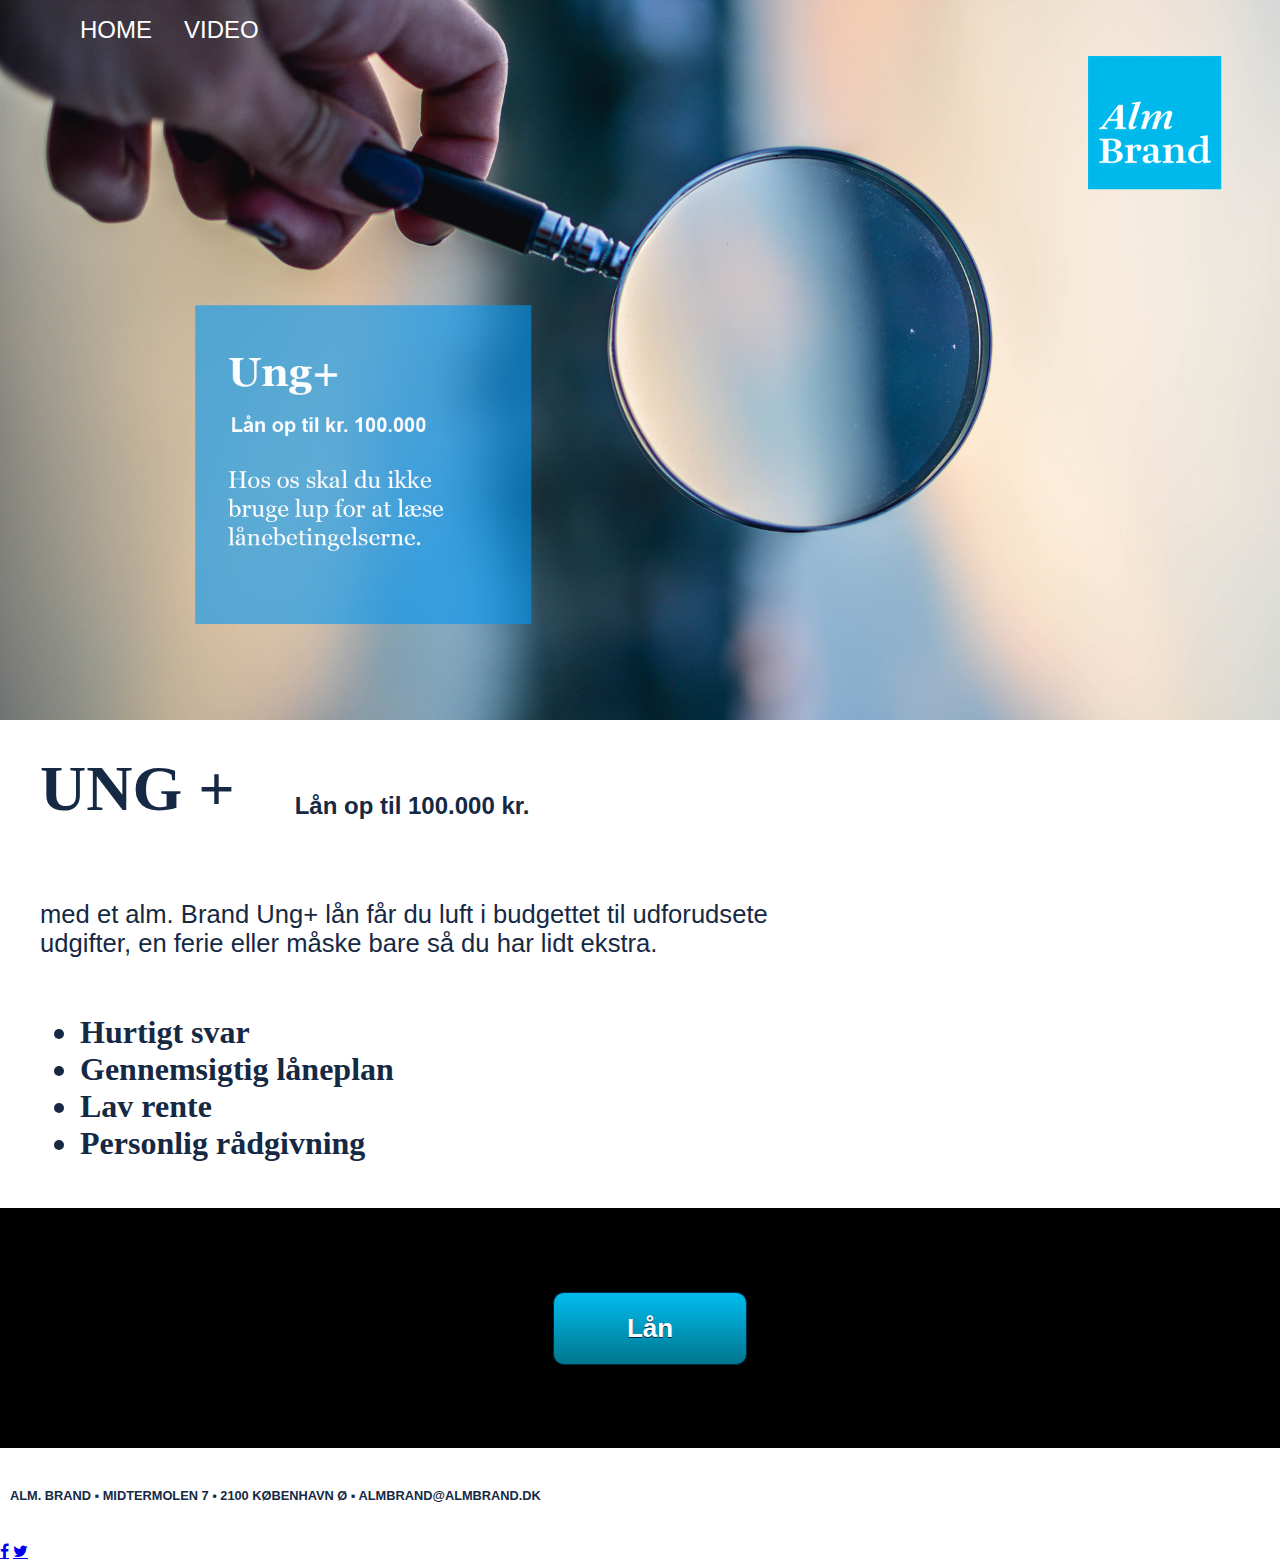
<file: index.html>
<!doctype html>
<html lang=da>

<head>
    <meta name="robots" content="noindex">
    <meta charset="utf-8">
    <meta name="viewport" content="width=device-width, initial-scale=1.0">
    <title>Alm. Brand kampagne site</title>
    <link rel="stylesheet" href="almstyle.css" type="text/css">
    <link href="https://fonts.googleapis.com/css?family=Work+Sans" rel="stylesheet">
    <link href="https://fonts.googleapis.com/css?family=Indie+Flower" rel="stylesheet">
    <link rel="stylesheet" href="https://cdnjs.cloudflare.com/ajax/libs/font-awesome/4.7.0/css/font-awesome.min.css">

</head>

<body>
    <header>

        <picture>
            <source media="(min-width: 1920px)" srcset="splash_h.png">
            <source media="(min-width: 1024px)" srcset="splash_h.png">
            <source media="(min-width: 768px)" srcset="splash.png">
            <source media="(min-width: 627px)" srcset="splash.png">
            <source media="(min-width: 375px)" srcset="splash.png">
            <img src="splash.png" alt="splash">
        </picture>

        <nav>
            <a href="index.html">HOME</a>&emsp;&emsp;<a href="almvideo.html">VIDEO</a>
        </nav>

    </header>
    <section id="et">

        <div class="sectionwrapper">

            <div class="column">

                <h1>UNG +</h1>

            </div>

            <div class="column right">

                <p>Lån op til 100.000 kr.</p>

            </div>

        </div>
    </section>

    <section id="to">

        <div class="sectionwrapper">
            <div class="column content">
                <p>med et alm. Brand Ung+ lån får du luft i budgettet til udforudsete udgifter, en ferie eller måske bare så du har lidt ekstra.
                </p>
            </div>
            <div class="column">
                <ul>
                    <li>Hurtigt svar</li>
                    <li>Gennemsigtig låneplan</li>
                    <li>Lav rente</li>
                    <li>Personlig rådgivning</li>
                </ul>
            </div>
        </div>
    </section>
    <section id="tre">
        <div id="knap" class="sectionwrapper">
            <div class="column">
                <a href="form.html" class="myButton" target="_blank">Lån</a>
            </div>
        </div>
    </section>

    <footer>

        <p>ALM. BRAND ▪ MIDTERMOLEN 7 ▪ 2100 KØBENHAVN Ø ▪ ALMBRAND@ALMBRAND.DK</p>

<a href="#" class="fa fa-facebook"></a>
<a href="#" class="fa fa-twitter"></a>
    </footer>
</body>
</file>
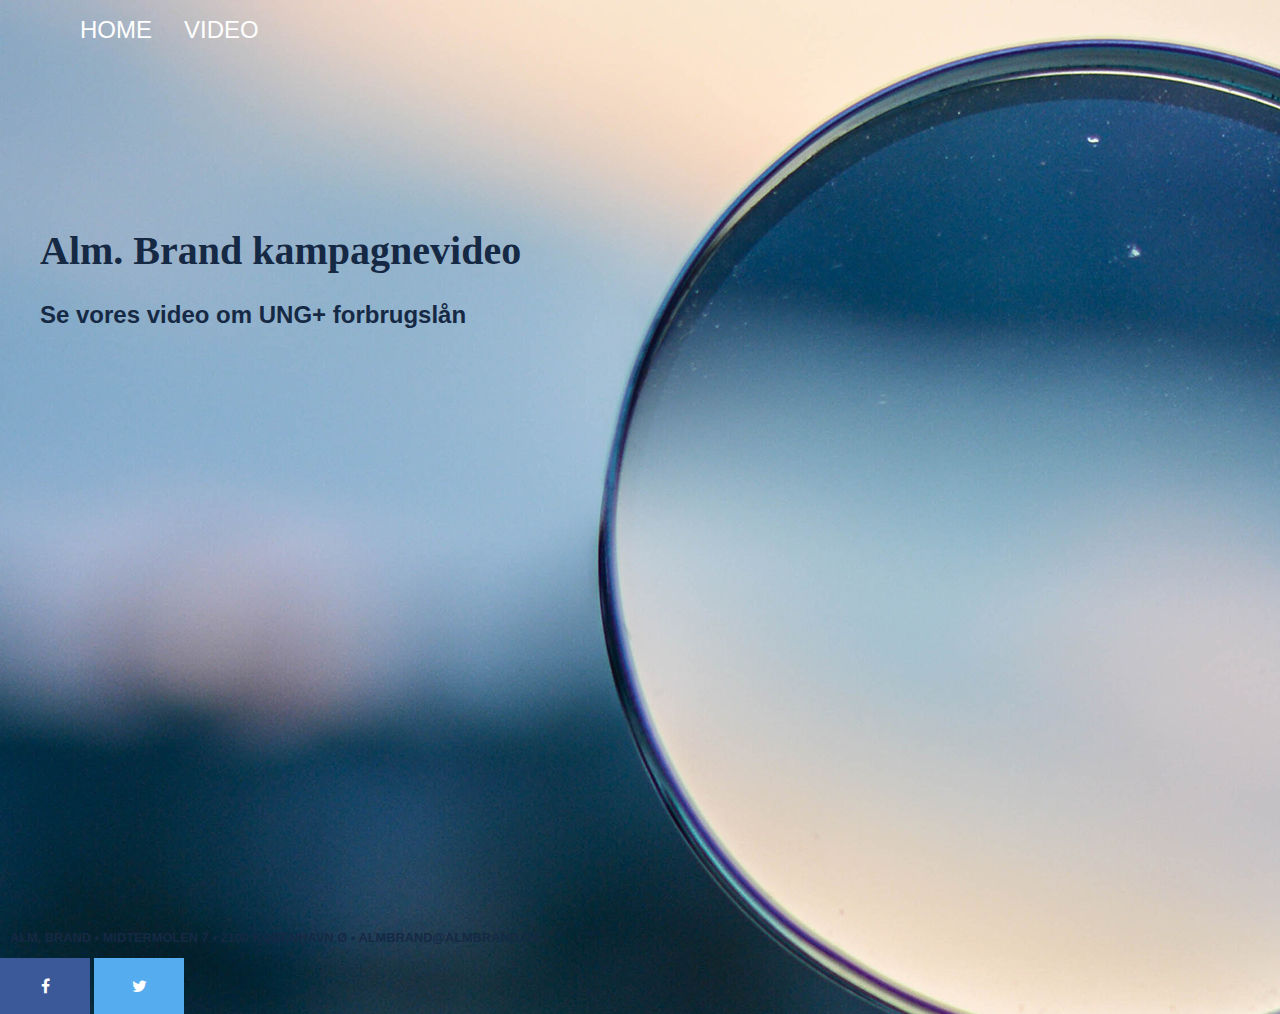
<file: almvideo.html>
<!doctype html>
<html lang=da>

<head>
    <meta name="robots" content="noindex">
    <meta charset="utf-8">
    <meta name="viewport" content="width=device-width, initial-scale=1.0">
    <title>Alm. Brand kampagne site</title>
    <link rel="stylesheet" href="almvideostyle.css" type="text/css">
    <link href="https://fonts.googleapis.com/css?family=Work+Sans" rel="stylesheet">
    <link href="https://fonts.googleapis.com/css?family=Indie+Flower" rel="stylesheet">
    <link rel="stylesheet" href="https://cdnjs.cloudflare.com/ajax/libs/font-awesome/4.7.0/css/font-awesome.min.css">
</head>

<body class="video">
    <header>

        <nav>
            <a href="index.html">HOME</a>&emsp;&emsp;<a href="almvideo.html">VIDEO</a>
        </nav>

    </header>

    <section id="et">

        <div class="sectionwrapper">

            <div class="column">

                <h1>Alm. Brand kampagnevideo
                </h1>
                <p>Se vores video om UNG+ forbrugslån</p>
                <p>&nbsp;</p>
                <div class="center">
                    <div class="hs-responsive-embed-youtube">
                        <iframe width="1280" height="720" src="https://www.youtube.com/embed/n0CjZJolSHA" frameborder="0" allowfullscreen></iframe>
                    </div>
                </div>
                <p>&nbsp;</p>
                <p>&nbsp;</p>

            </div>


        </div>
    </section>

    <footer>

        <p>ALM. BRAND ▪ MIDTERMOLEN 7 ▪ 2100 KØBENHAVN Ø ▪ ALMBRAND@ALMBRAND.DK</p>
        <a href="#" class="fa fa-facebook"></a>
        <a href="#" class="fa fa-twitter"></a>


    </footer>
</body>
</file>
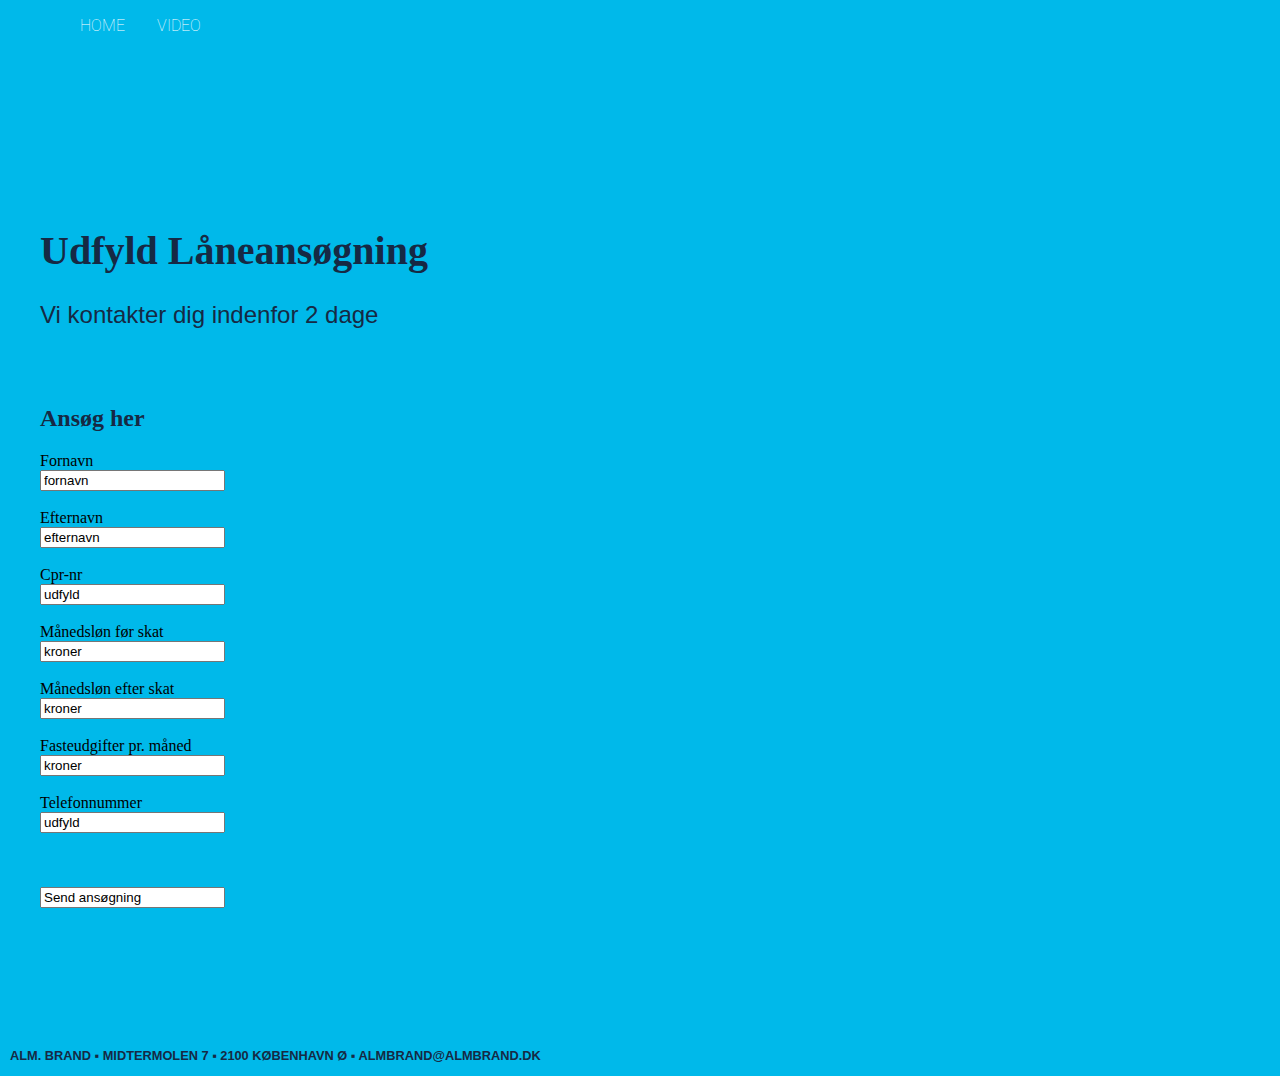
<file: form.html>
<!doctype html>
<html lang=da>

<head>
    <meta name="robots" content="noindex">
    <meta charset="utf-8">
    <meta name="viewport" content="width=device-width, initial-scale=1.0">
    <title>Alm. Brand kampagne site</title>
    <link rel="stylesheet" href="form.css" type="text/css">
    <link href="https://fonts.googleapis.com/css?family=Roboto" rel="stylesheet">
    <link href="https://fonts.googleapis.com/css?family=Indie+Flower" rel="stylesheet">
</head>

<body class="video">
    <header>

        <nav>
            <a href="index.html">HOME</a>&emsp;&emsp;<a href="almvideo.html">VIDEO</a>
        </nav>

    </header>

    <section id="et">

        <div class="sectionwrapper">

            <div class="column">

                <h1>Udfyld Låneansøgning
                </h1>
                <p>Vi kontakter dig indenfor 2 dage</p>
                <p>&nbsp;</p>
                <div class="center">
                 <h2>Ansøg her</h2>

<form action="/action_page.php">
  Fornavn<br>
  <input type="text" name="firstname" value="fornavn">
  <br><br>
  Efternavn<br>
  <input type="text" name="lastname" value="efternavn">
    <br><br>

  Cpr-nr<br>
  <input type="text" name="Cpr-nr" value="udfyld">
  <br><br>

  Månedsløn før skat<br>
  <input type="text" name="Månedsløn før skat" value="kroner">
  <br><br>
    Månedsløn efter skat<br>
  <input type="text" name="Månedsløn efter skat" value="kroner">
  <br><br>
    Fasteudgifter pr. måned<br>
  <input type="text" name="Fasteudgifter pr. måned" value="kroner">
  <br><br>
  Telefonnummer<br>
  <input type="text" name="Telefonnummer" value="udfyld">
  <br><br>

<br><br>
  <input type="Send ansøgning" value="Send ansøgning">
</form>

                </div>
                <p>&nbsp;</p>
                <p>&nbsp;</p>

            </div>


        </div>
    </section>

    <footer>

        <p>ALM. BRAND ▪ MIDTERMOLEN 7 ▪ 2100 KØBENHAVN Ø ▪ ALMBRAND@ALMBRAND.DK</p>

    </footer>
</body>
</file>
<file: almstyle.css>
body {
    /* Vi sikrer os lige at skærmen kan fyldes helt ud! */
    background-color: white;
    max-width: 1920px;
    margin: 0 auto;
}

header {
    position: relative;
    margin-bottom: 2em;
}

header img {

    width: 100%;
    display: block;
}

nav {
    position: absolute;
    top: 1em;
    padding-left: 5em;
}

nav a:link {
    font-family: Verdana, Helvetica, sans-serif;
    font-size: 1.5rem;
    font-weight: 100;
    color: white;
    text-decoration: none;
}

nav a:visited {
    font-family: 'Work Sans', sans-serif;
    color: white;
}


.sectionwrapper {
    display: flex;
    flex-wrap: wrap;
}

.column {

    margin-left: 40px;
    margin-right: 15px;

}

.right {

    padding-top: 0px;
    padding-left: 10px;
}

H1 {

    font-family: "Georgia", Times, serif;
    font-size: 2.5em;
    color: #162944;
    margin-bottom: 0px;
    margin-top: 0px;

}

H2 {

    font-family: "Georgia", Times, serif;
    font-size: 1.5em;
    color: #162944;
    margin-bottom: 0px;
    margin-top: 0px;

}


p {

    font-family: Verdana, Helvetica, sans-serif;
    font-size: 1.3em;
    color: #162944;
}

#et p {

    font-family: Verdana, Helvetica, sans-serif;
    font-size: 1.5em;
    font-weight: bold;
    color: #162944;
}

footer p {

    font-family: Verdana, Helvetica, sans-serif;
    font-size: 0.8em;
    font-weight: bold;
    color: #162944;
    margin-left: 10px;

}

li {
    font-family: "Georgia", Times, serif;
    font-size: 1.4em;
    color: #162944;
}

#to .sectionwrapper {

    margin-bottom: 30px;

}

#tre .sectionwrapper {
    justify-content: center;
    background-color: black;
    height: 15em;
    align-items: center;
}

.myButton {
    -moz-box-shadow: inset 0px 0px 6px -15px #00b9ea;
    -webkit-box-shadow: inset 0px 0px 6px -15px #00b9ea;
    box-shadow: inset 0px 0px 6px -15px #00b9ea;
    background: -webkit-gradient(linear, left top, left bottom, color-stop(0.05, #00b9ea), color-stop(1, #00768d));
    background: -moz-linear-gradient(top, #00b9ea 5%, #00768d 100%);
    background: -webkit-linear-gradient(top, #00b9ea 5%, #00768d 100%);
    background: -o-linear-gradient(top, #00b9ea 5%, #00768d 100%);
    background: -ms-linear-gradient(top, #00b9ea 5%, #00768d 100%);
    background: linear-gradient(to bottom, #00b9ea 5%, #00768d 100%);
    filter: progid:DXImageTransform.Microsoft.gradient(startColorstr='#00b9ea', endColorstr='#00768d', GradientType=0);
    background-color: #00b9ea;
    -moz-border-radius: 11px;
    -webkit-border-radius: 11px;
    border-radius: 11px;
    border: 1px solid #032846;
    display: inline-block;
    cursor: pointer;
    color: #ffffff;
    font-family: Verdana, Helvetica, sans-serif;
    font-size: 26px;
    font-weight: bold;
    padding: 20px 73px;
    text-decoration: none;
    text-shadow: 0px 1px 0px #032846;
}

.myButton:hover {
    background: -webkit-gradient(linear, left top, left bottom, color-stop(0.05, #00768d), color-stop(1, #00b9ea));
    background: -moz-linear-gradient(top, #00768d 5%, #00b9ea 100%);
    background: -webkit-linear-gradient(top, #00768d 5%, #00b9ea 100%);
    background: -o-linear-gradient(top, #00768d 5%, #00b9ea 100%);
    background: -ms-linear-gradient(top, #00768d 5%, #00b9ea 100%);
    background: linear-gradient(to bottom, #00768d 5%, #00b9ea 100%);
    filter: progid:DXImageTransform.Microsoft.gradient(startColorstr='#00768d', endColorstr='#00b9ea', GradientType=0);
    background-color: #00768d;
}

.myButton:active {
    position: relative;
    top: 1px;
}

/*media queries*/


@media screen and (max-width: 1920px) {


#to .sectionwrapper {
flex-wrap: nowrap;
flex-direction: column;
}
   .column {
        margin-right: 20px;
    }
    .content {
max-width: 800px;
    }
    .right {
        padding-left: 0px;
        padding-top: 0px;
    }
h1 {
        font-size: 5em;
    }
    h2 {
        font-size: 3.5em;
    }
    p {
        font-size: 1.9em;
        margin-bottom: 40px;
        margin-top: 40px;

    }
    li {
        font-size: 2.1em;
        font-weight: bold;
    }
}

@media screen and (max-width: 1500px) {


#to .sectionwrapper {
flex-wrap: nowrap;
flex-direction: column;
}
   .column {
        margin-right: 20px;
    }
    .content {
max-width: 800px;
    }
    .right {
        padding-left: 0px;
        padding-top: 0px;
    }
h1 {
        font-size: 4em;
    }
    h2 {
        font-size: 2.8em;
    }
    p {
        font-size: 1.6em;
    }
    li {
        font-size: 2em;
        font-weight: bold;
    }
}


@media screen and (max-width: 1200px) {


#to .sectionwrapper {
flex-wrap: nowrap;
flex-direction: column;
}
   .column {
        margin-right: 20px;
    }
    .content {
max-width: 800px;
    }
    .right {
        padding-left: 0px;
        padding-top: 0px;
    }
h1 {
        font-size: 3.6em;
    }
    h2 {
        font-size: 2.3em;
    }
    p {
        font-size: 1.3em;
    }
    li {
        font-size: 1.6em;
        font-weight: bold;
    }
}


@media screen and (max-width: 1024px) {

    .column {
        margin-right: 20px;
    }
    .content {
max-width: 800px;
    }
    .right {
        padding-left: 0px;
        padding-top: 0px;
    }
h1 {
        font-size: 3.2em;
    }
    h2 {
        font-size: 2em;
    }
    p {
        font-size: 1.2em;
    }
    li {
        font-size: 1.6em;
        font-weight: bold;
    }
}

@media screen and (max-width: 910px) {

    .column {
        margin-right: 20px;
    }
    .content {
max-width: 540px;
    }
    .right {
        padding-left: 0px;
        padding-top: 0px;
    }
    p {
        font-size: 1em;
    }
    li {
        font-size: 1.3em;
    }
}

@media screen and (max-width: 640px) {

    .column {
        margin-right: 20px;
    }
    .right {
        padding-left: 0px;
        padding-top: 0px;
    }
    p {
        font-size: 1em;
    }
    li {
        font-size: 1.3em;
    }
}

@media screen and (max-width: 584px) {

    .right {
        padding-top: 0px;
        padding-left: 0px;
    }
    p {
        font-size: 1em;
    }
    li {
        font-size: 1.3em;
    }
}
</file>
<file: almvideostyle.css>
body {
    /* Vi sikrer os lige at skærmen kan fyldes helt ud! */
    background-color: white;
    max-width: 1920px;
    margin: 0 auto;
}

header {
    position: relative;
}

header img {

    width: 100%;
    display: block;
}

nav {
    position: absolute;
    top: 1em;
    padding-left: 5em;
}

nav a:link {
    font-family: Verdana, Helvetica, sans-serif;
    font-size: 1.5rem;
    font-weight: 100;
    color: white;
    text-decoration: none;
}

nav a:visited {
    font-family: 'Work Sans', sans-serif;
    color: white;
}

.video {
    background-color: black;
    background-image: url(glas.jpg);
    background-repeat: no-repeat;
}

.video img {
    opacity: .8;
    width: 100%;
    display: block;
}

.sectionwrapper {
    display: flex;
    flex-wrap: wrap;
}

.column {

margin-left: 40px;
margin-right: 15px;

}

.right {

padding-top: 20px;
padding-left: 10px;
}

H1 {

    font-family: "Georgia", Times, serif;
    font-size: 2.5em;
    color: #162944;
    padding-top: 5em;
}

H2 {

    font-family: "Georgia", Times, serif;
    font-size: 1.5em;
    color: #162944;

}


p {

    font-family: Verdana, Helvetica, sans-serif;
    font-size: 1.3em;
    color: #162944;
}

#et p {

    font-family: Verdana, Helvetica, sans-serif;
    font-size: 1.5em;
    font-weight: bold;
    color: #162944;
}

footer p {

    font-family: Verdana, Helvetica, sans-serif;
    font-size: 0.8em;
    font-weight: bold;
    color: #162944;
    margin-left: 10px;

}

.hs-responsive-embed-youtube {
position: relative;
padding-bottom: 56.25%; /* 16:9 Aspect Ratio */
padding-top: 25px;
}

.hs-responsive-embed-youtube iframe {
position: absolute;
width: 100%!important;
height: 100%!important;
}

.center{
	width: 50vw;
	margin: 0 auto;
	}

/* social */
.fa {
    padding: 20px;
    font-size: 30px;
    width: 50px;
    text-align: center;
    text-decoration: none;
}

/* Add a hover effect if you want */
.fa:hover {
    opacity: 0.7;
}

/* Set a specific color for each brand */

/* Facebook */
.fa-facebook {
    background: #3B5998;
    color: white;
}

/* Twitter */
.fa-twitter {
    background: #55ACEE;
    color: white;
}
</file>
<file: form.css>
body {
    /* Vi sikrer os lige at skærmen kan fyldes helt ud! */
    background-color: #00b9ea;
    max-width: 1920px;
    margin: 0 auto;
}

header {
    position: relative;
}

header img {

    width: 100%;
    display: block;
}

nav {
    position: absolute;
    top: 1em;
    padding-left: 5em;
}

nav a:link {
    font-family: 'Roboto', sans-serif;
    font-size: 1rem;
    font-weight: 100;
    color: white;
    text-decoration: none;
}


.sectionwrapper {
    display: flex;
    flex-wrap: wrap;
}

.column {

margin-left: 40px;
margin-right: 15px;

}

.right {

padding-top: 20px;
padding-left: 10px;
}

H1 {

    font-family: "Georgia", Times, serif;
    font-size: 2.5em;
    color: #162944;
    padding-top: 5em;
}

H2 {

    font-family: "Georgia", Times, serif;
    font-size: 1.5em;
    color: #162944;

}


p {

    font-family: Verdana, Helvetica, sans-serif;
    font-size: 1.5em;
    color: #162944;
}

.form {

    font-family: Verdana, Helvetica, sans-serif;
    font-size: 1em;
    color: #162944;
    margin: 0px;
    color: white;

}


footer p {

    font-family: Verdana, Helvetica, sans-serif;
    font-size: 0.8em;
    font-weight: bold;
    color: #162944;
    margin-left: 10px;

}


.center{
	width: 50vw;
	margin: 0 auto;
	}
</file>
